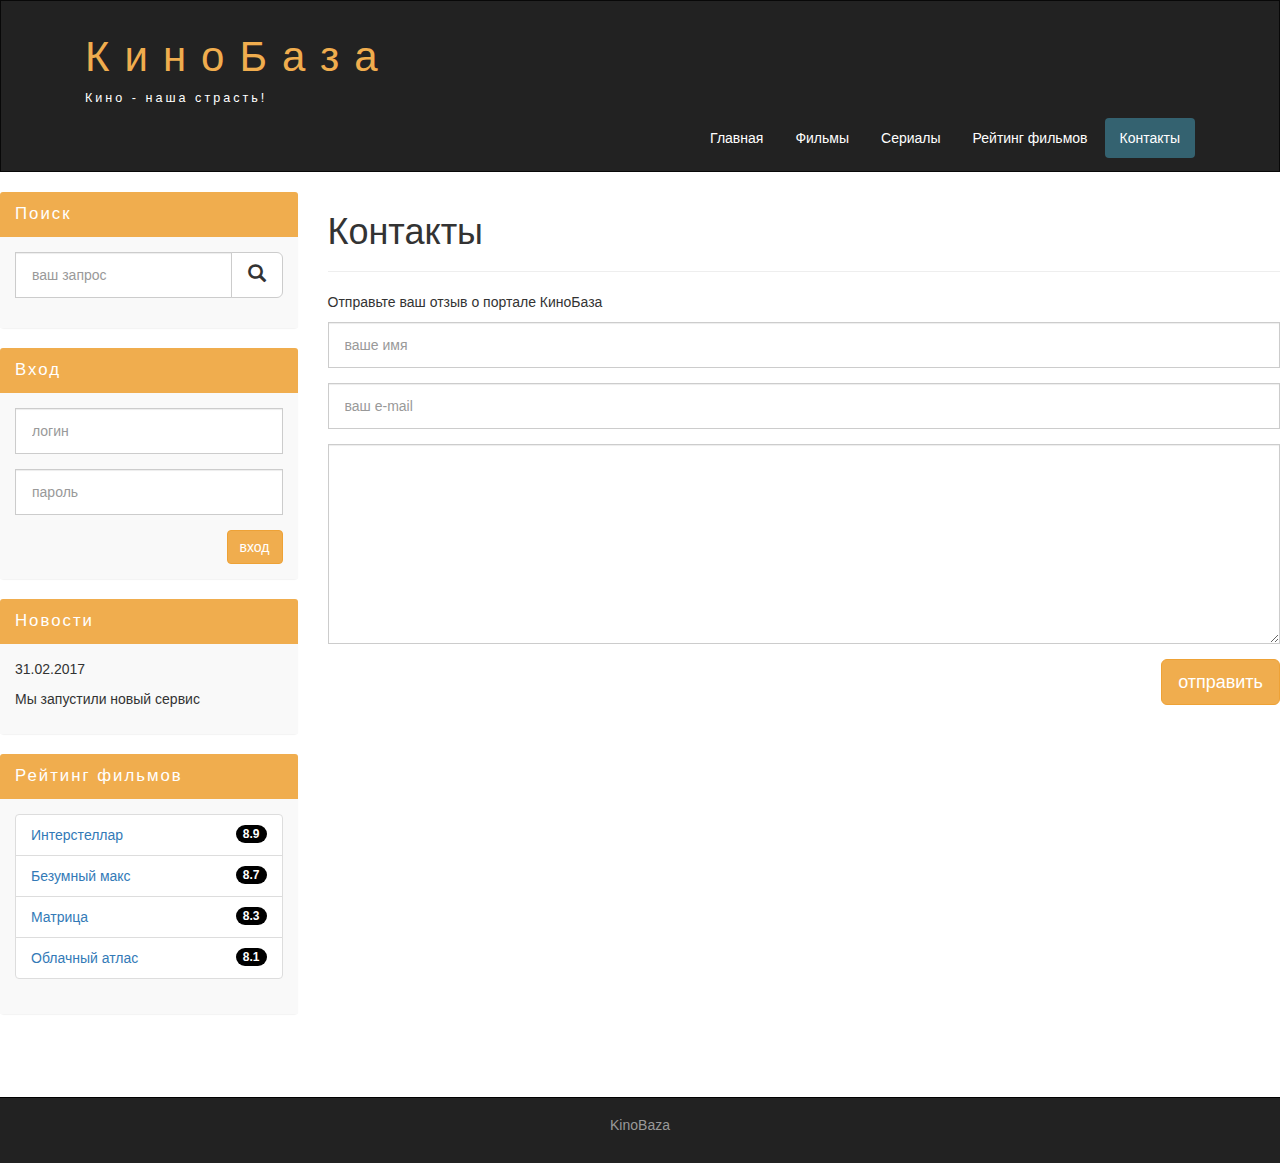
<file: contact.html>
<!DOCTYPE html>
<html lang="ru">
	<head>
		<meta charset="UTF-8">
		<meta http-equiv="X-UA-Compatible" content="IE=edge">
		<meta name="viewport" content="width=device-width, initial-scale=1.0">

		<title>Контакты</title>

		<!--BOOTSTRAP-->
		<link href="assets/css/bootstrap.min.css" rel="stylesheet">

		<!--Main style-->
		<link href="assets/css/style.css" rel="stylesheet">

	</head>
	<body>


		<div class="container-fluid">
			<div class="row">
				
				<nav role="navigation" class="navbar navbar-inverse">
					<div class="container">
						
					<div class="navbar-header header">

						<div class="container">
							
							<div class="row">
								
								<div class="col-lg-12">
									<h1><a href="index.html">КиноБаза</a></h1>
									<p>Кино - наша страсть!</p>
								</div>

							</div>

						</div>


						<button type="button" data-target="#navbarCollapse" data-toggle="collapse" class="navbar-toggle">
							
							<span class="sr-only">Toggle navigation</span>
							<span class="icon-bar"></span>
							<span class="icon-bar"></span>
							<span class="icon-bar"></span>

						</button>						
						

					</div>

						<div id="navbarCollapse" class="collapse navbar-collapse navbar-right">

							<ul class="nav nav-pills">
								<li><a href="index.html">Главная</a> </li>
								<li><a href="films.html">Фильмы</a></li>
								<li><a href="#">Сериалы</a></li>
								<li><a href="rating.html">Рейтинг фильмов</a></li>
								<li class="active"><a href="contact.html">Контакты</a></li>

							</ul>

							
						</div>

					</div>
				</nav>

			</div>
		</div>


		<div class="wrapper">
			
			<div class="containern">
				
				<div class="row">
					
				<div class="col-lg-9 col-lg-push-3">
					
					<form role="search" class="visible-xs">
						<div class="form-group">
							<div class="input-group">
								<input type="search" class="form-control input-lg" placeholder="ваш запрос">
								<div class="input-group-btn">
									<button class="btn btn-default btn-lg" type="sumbit"><i class="glyphicon glyphicon-search"></i></button>
								</div>
							</div>
						</div>
					</form>

					<h1>Контакты</h1>
					<hr>

					<p>Отправьте ваш отзыв о портале КиноБаза</p>



					<form>
						<div class="form-group">
							<input type="text" placeholder="ваше имя" class="form-control input-lg">
						</div>
						<div class="form-group">
							<input type="email" placeholder="ваш e-mail" class="form-control input-lg">
						</div>
						<div class="form-group">
							<textarea class="form-control"></textarea>
						</div>
						<button class="btn btn-lg btn-warning pull-right">отправить</button>
					</form>

					<div class="margin-8 clear"></div>


				</div>


				<div class="col-lg-3 col-lg-pull-9">
					
					<div class="panel panel-info hidden-xs">
						<div class="panel-heading"><div class="sidebar-header">Поиск</div></div>
						<div class="panel-body">
							<form role="search">
								<div class="form-group">
									<div class="input-group">
										<input type="search" class="form-control input-lg" placeholder="ваш запрос">
										<div class="input-group-btn">
											<button class="btn btn-default btn-lg" type="sumbit"><i class="glyphicon glyphicon-search"></i></button>
										</div>
									</div>
								</div>
							</form>
						</div>
					</div>

					<div class="panel panel-info">
						<div class="panel-heading"><div class="sidebar-header">Вход</div></div>
						<div class="panel-body">
							
							<form role="form">
								<div class="form-group">
									<input type="text" class="form-control input-lg" placeholder="логин">
								</div>
								<div class="form-group">
									<input type="password" class="form-control input-lg" placeholder="пароль">
								</div>

								<button type="sumbit" class="btn btn-warning pull-right">вход</button>

							</form>

						</div>
					</div>


					<div class="panel panel-info">
						<div class="panel-heading"><div class="sidebar-header">Новости</div></div>
						<div class="panel-body">
							
							<p>31.02.2017</p>
							<p>Мы запустили новый сервис</p>

						</div>
					</div>


					<div class="panel panel-info">
						<div class="panel-heading"><div class="sidebar-header">Рейтинг фильмов</div></div>
						<div class="panel-body">
							
							<ul class="list-group">
								
								<li class="list-group-item list-group-warning">
									<span class="badge">8.9</span>
									<a href="show.html">Интерстеллар</a>
								</li>

								<li class="list-group-item list-group-warning">
									<span class="badge">8.7</span>
									<a href="#">Безумный макс</a>
								</li>

								<li class="list-group-item list-group-warning">
									<span class="badge">8.3</span>
									<a href="#">Матрица</a>
								</li>

								<li class="list-group-item list-group-warning">
									<span class="badge">8.1</span>
									<a href="#">Облачный атлас</a>
								</li>

							</ul>

						</div>
					</div>

				</div>


				</div>

			</div>

			<div class="clear"></div>

		</div>


		<footer>
			
			<div class="container">
				<p class="text-center"> <a href="http://www.kinopoisk.ru/">KinoBaza</a> </p>
			</div>

		</footer>


		<script src="https://ajax.googleapis.com/ajax/libs/jquery/1.11.3/jquery.min.js"></script>

		<script src="assets/js/bootstrap.min.js"></script>	
	</body>
</html>
</file>
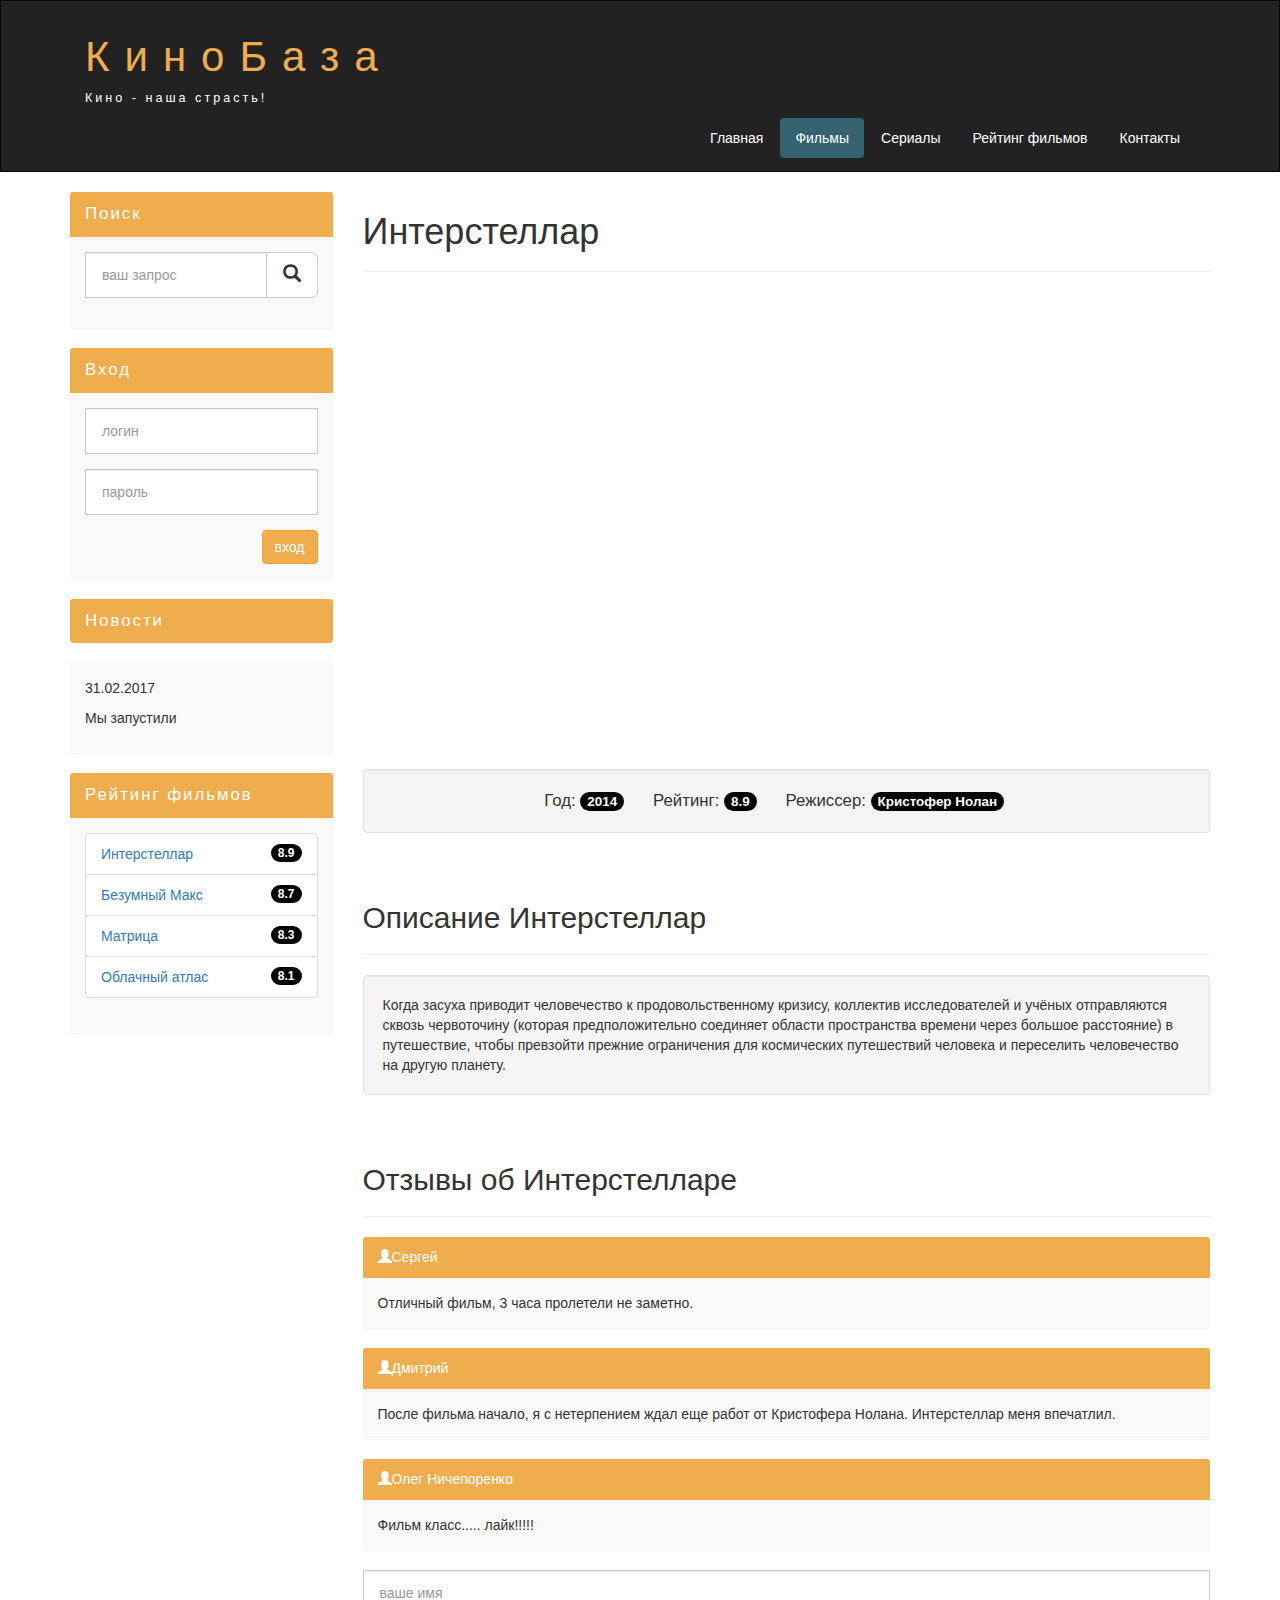
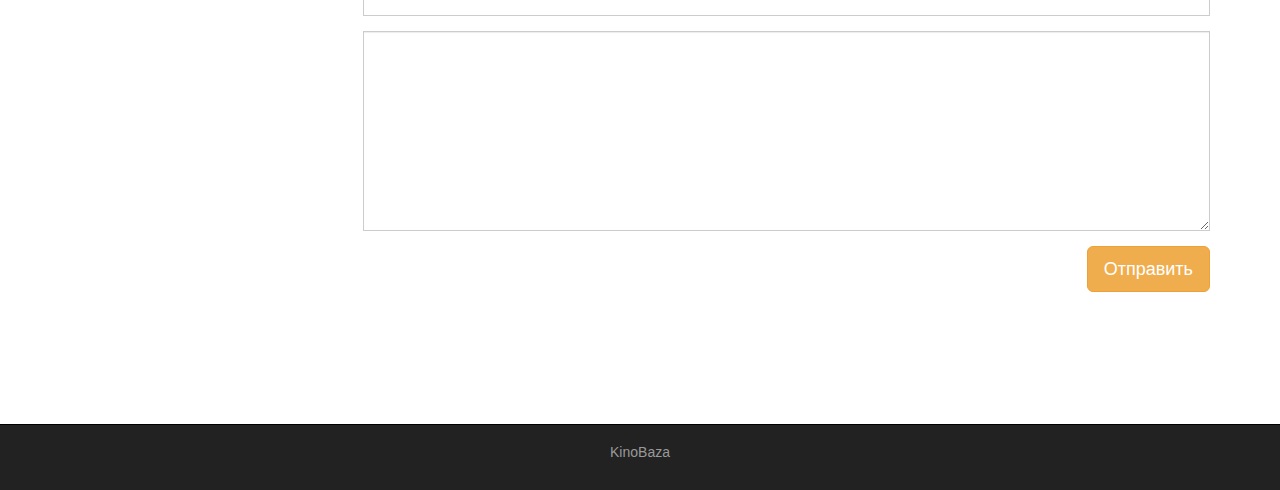
<file: show.html>
<!DOCTYPE html>
<html lang="ru">
	<head>
		<meta charset="UTF-8">
		<meta http-equiv="X-UA-Compatible" content="IE=edge">
		<meta name="viewport" content="width=device-width, initial-scale=1.0">

		<title>Фильмы</title>

		<link  href="assets/css/bootstrap.min.css" rel="stylesheet">


		<link  href="assets/css/style.css" rel="stylesheet">

	</head>
	<body>

		<div class="container-fluid">
			<div class="row">
				
				<nav role="navigation" class="navbar navbar-inverse">
					<div class="container">
						
					<div class="navbar-header header">
							
						<div class="container">
								
							<div class="row">

								<div class="col-lg-12">
									<h1><a href="index.html">КиноБаза</a></h1>
									<p>Кино - наша страсть!</p>
								</div>
									
							</div>

						</div>


						<button type="button" data-target="#navbarCollapse" data-toggle="collapse" class="navbar-toggle">
								
							<span class="sr-only">Toggle navigator</span>
							<span class="icon-bar"></span>
							<span class="icon-bar"></span>
							<span class="icon-bar"></span>

						</button>

					</div>

						<div id="navbarCollapse" class="collapse navbar-collapse navbar-right">

							<ul class="nav nav-pills">
								<li><a href="index.html">Главная</a></li>
								<li class="active"><a href="films.html">Фильмы</a></li>
								<li><a href="#">Сериалы</a></li>
								<li><a href="rating.html">Рейтинг фильмов</a></li>
								<li><a href="contact.html">Контакты</a></li>

							</ul>
								
						</div>

					</div>					
				</nav>

			</div>
		</div>

		<div class="wrapper">
			
			<div class="container">
				
				<div class="row">
					
				<div class="col-lg-9 col-lg-push-3">
					
					<form role="search" class="visible-xs">
						<div class="form-group">
							<div class="input-group">
								<input type="search" class="form-control input-lg" placeholder="ваш запрос">
								<div class="input-group-btn">
									<button class="btn btn-default btn-lg" type="sumbit"><i class="glyphicon glyphicon-search"></i></button>
								</div>
							</div>
						</div>
					</form>

					<h1>Интерстеллар</h1>
					<hr>

					<div class="embed-responsive embed-responsive-16by9">
						<iframe class="embed-responsive-item" src="https://youtube.com/embed/R5KHoE_8dgo?showinfo=0" frameborder="0" allowfullscreen></iframe>
					</div>
					<div class="well info-block text-center">
						Год: <span class="badge">2014</span>
						Рейтинг: <span class="badge">8.9</span>
						Режиссер: <span class="badge">Кристофер Нолан</span>
					</div>


					<div class="margin-8"></div>

					<h2>Описание Интерстеллар</h2>
					<hr>

					<div class="well">
						Когда засуха приводит человечество к продовольственному кризису, коллектив исследователей и учёных отправляются сквозь червоточину (которая предположительно соединяет области пространства времени через большое расстояние) в путешествие, чтобы превзойти прежние ограничения для космических путешествий человека и переселить человечество на другую планету.
					</div>

					<div class="margin-8"></div>

					<h2>Отзывы об Интерстелларе</h2>
					<hr>

					<div class="panel panel-info">
						<div class="panel-heading"><i class="glyphicon glyphicon-user"></i><span>Сергей</span></div>
						<div class="panel-body">
							Отличный фильм, 3 часа пролетели не заметно.
						</div>
					</div>

					<div class="panel panel-info">
						<div class="panel-heading"><i class="glyphicon glyphicon-user"></i><span>Дмитрий</span></div>
						<div class="panel-body">
							После фильма начало, я с нетерпением ждал еще работ от Кристофера Нолана. Интерстеллар меня впечатлил.
						</div>
					</div>

					<div class="panel panel-info">
						<div class="panel-heading"><i class="glyphicon glyphicon-user"></i><span>Олег Ничепоренко</span></div>
						<div class="panel-body">
							Фильм класс..... лайк!!!!!
						</div>
					</div>					

					<form>
						<div class="form-group">
							<input type="text" placeholder="ваше имя" class="form-control input-lg">
						</div>
						<div class="form-group">
							<textarea class="form-control"></textarea>
						</div>
						<button class="btn btn-lg btn-warning pull-right">Отправить</button>
					</form>

					<div class="margin-8 clear"></div>

				</div>

				<div class="col-lg-3 col-lg-pull-9">

					<div class="panel panel-info hidden-xs">
						<div class="panel-heading"><div class="sidebar-header">Поиск</div></div>
						<div class="panel-body">
							<form role="search">
								<div class="form-group">
									<div class="input-group">
										<input type="search" class="form-control input-lg" placeholder="ваш запрос">
										<div class="input-group-btn">
											<button class="btn btn-default btn-lg" type="sumbit"><i class="glyphicon glyphicon-search"></i></button>
										</div>
									</div>
								</div>
							</form>
						</div>
					</div>

					<div class="panel panel-info">
						<div class="panel-heading"><div class="sidebar-header">Вход</div></div>
						<div class="panel-body">
							
							<form role="form">
								<div class="form-group">
									<input type="text" class="form-control input-lg" placeholder="логин">
								</div>
								<div class="form-group">
									<input type="password" class="form-control input-lg" placeholder="пароль">
								</div>

								<button type="sumbit" class="btn btn-warning pull-right">вход</button>
								
							</form>

						</div>
					</div>


					<div class="panel panel-info">
						<div class="panel panel-heading"><div class="sidebar-header">Новости</div></div>
						<div class="panel-body">

							<p>31.02.2017</p>
							<p>Мы запустили</p>
							
						</div>
					</div>


					<div class="panel panel-info">
						<div class="panel-heading"><div class="sidebar-header">Рейтинг фильмов</div></div>
						<div class="panel-body">

							<ul class="list-group">

								<li class="list-group-item list-group-warning">
									<span class="badge">8.9</span>
									<a href="show.html"> Интерстеллар </a>
								</li>

								<li class="list-group-item list-group-warning">
									<span class="badge">8.7</span>
									<a href="#"> Безумный Макс </a>
								</li>

								<li class="list-group-item list-group-warning">
									<span class="badge">8.3</span>
									<a href="#">Матрица</a>
								</li>

								<li class="list-group-item list-group-warning">
									<span class="badge">8.1</span>
									<a href="#">Облачный атлас</a>
								</li>								

							</ul>

						</div>
					</div>

				</div>

				</div>

			</div>

			<div class="clear"></div>

		</div>

		<footer>

			<div class="container">
				<p class="text-center"> <a href="https://www.kinopoisk.ru/">KinoBaza</a> </p>
			</div>

		</footer>


		<script src="https://ajax.googleapis.com/ajax/libs/jquery/1.11.3/jquery.min.js"></script>

		<script src="assets/js/bootstrap.min.js"></script>
	</body>
</html>
</file>
<file: assets/css/style.css>
.header a, a:hover {
	color: #f0ad4e;
	text-decoration: none;
}

.header h1 {
	letter-spacing: 15px;
	font-size: 300%;
}

.header p {
	color: white !important;
	font-size: 90%;
	letter-spacing: 3px;
}


.nav-pills>li.active>a, .nav-pills>li.active>a:focus, .nav-pills>li.active>a:hover {
    color: #fff;
    background-color: #346270;
}

.nav-pills>li>a {
	color: #fff;
}

.nav-pills>li>a:hover {
	background-color: #346270;
}

figcaption{
	transform: rotate(90deg);


  transform-origin: 100% 100%;
}

.navbar-inverse {
    padding: 1%;
    border-radius: 0;
}

@media (max-width: 767px) {
	.nav-pills>li {
		float: none;
	}

	.nav-pills {
		text-align: center;
	}

	.header h1 { 
	    font-size: 280%;
	    letter-spacing: 5px;
	}

	.header {
		text-align: center;
	}
} 


.clear {
	clear: both;
	height: 63px;
}

.wrapper {
	min-height: 100%;
}

html, body {
	height: 100%;
}


.films_block {
	text-align: center;
}

.films_block img {
	margin-bottom: 5%;
	border-radius: 5px;
	border: solid 5px #dad7d5;
	width: 100%;
}

.film_label {
	padding: 2%;
	margin-bottom: 4%;
}

.margin-8 {
	margin-top: 8%;
}


.panel {
	border: none;
}

.panel-body {
	background-color: #f9f9f9;
	
}

.panel-info>.panel-heading {
	background-color: #f0ad4e;
	color: white;
	border-color: transparent;
}

.sidebar-header {
	font-size: 120%;
	letter-spacing: 2px;
}


.form-control {
	border-radius: 0px;
}

.input-lg {
	font-size: 14px;
}

.list-group-item-warning {
	color: #8a6d3b;
	background-color: #f9f9f9;
}

.badge {
	background-color: #000000;
}


.info-block {
	font-size: 120%;
}

.info-block .badge {
	font-size: 80%;
}

.info-block span{
	margin-right: 3%;
}

textarea.form-control {
	height: 200px;
}


.table tbody>tr>td.vert-align {
	vertical-align: middle;
}


footer {
	color: #666;
	background: #222;
	padding: 17px 0 18px 0;
	border-top: 1px solid #000;
}

footer a {
	color: #999;
}

footer a:hover {
	color: #efefef;
}
</file>
